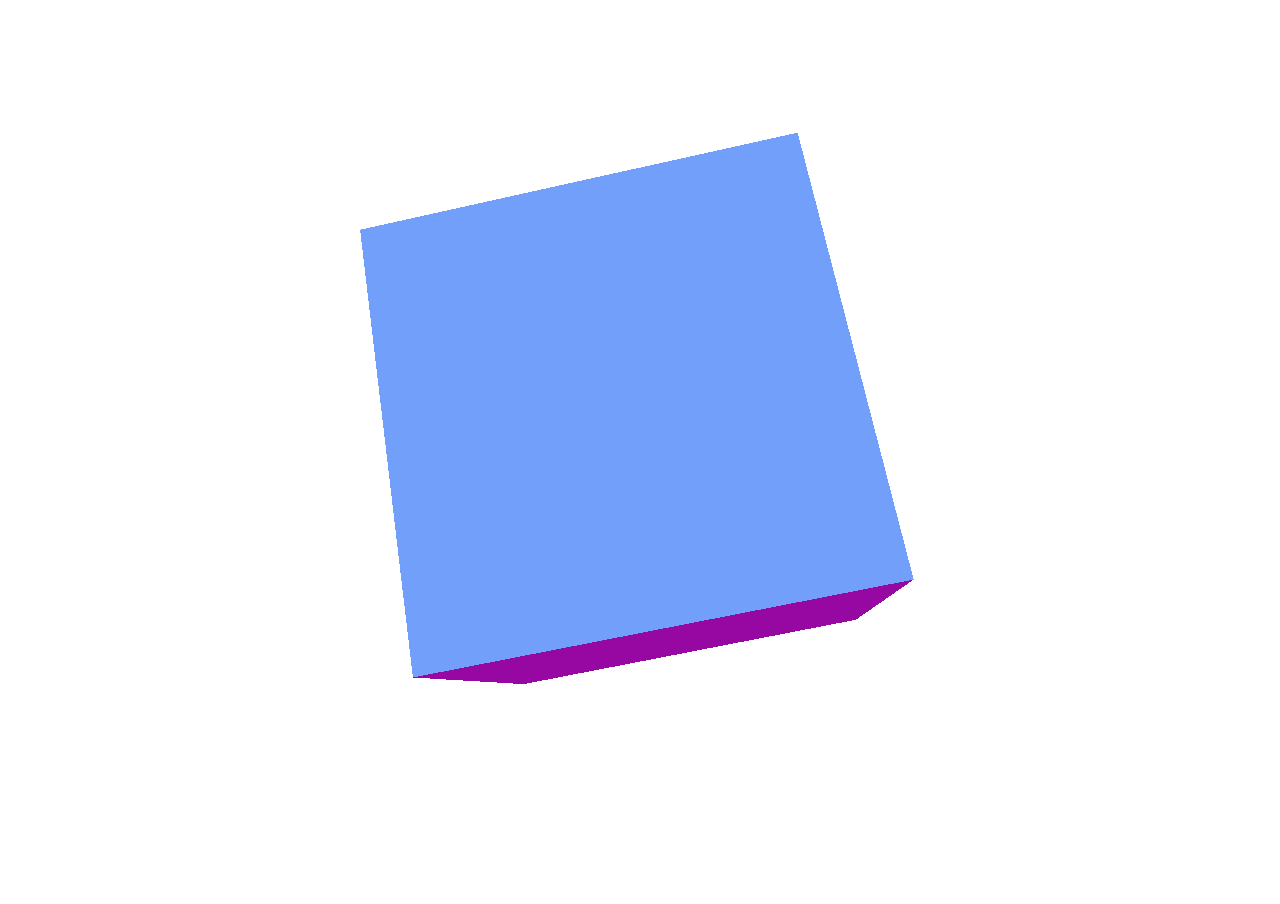
<file: index1.html>
<!DOCTYPE html>
<html>
	<head>
		<meta charset="utf-8">
		<style>
			body {
				background-color: #ffffff;
				margin: 0;
				overflow: hidden;
			}
		</style>
	</head>
	<body>
		
		<script src="js/three.min.js"></script>
		<script src="js/Detector.js"></script>
		<script>

			if ( ! Detector.webgl ) Detector.addGetWebGLMessage();
			
			var camera, scene, renderer;
			var geometry, material, mesh;

			function setup() {

				var W = window.innerWidth, H = window.innerHeight;
				renderer = new THREE.WebGLRenderer();
				renderer.setSize( W, H );
				document.body.appendChild( renderer.domElement );

				camera = new THREE.PerspectiveCamera( 50, W/H, 1, 10000 );
				camera.position.z = 500;

				scene = new THREE.Scene();
				
				
				geometry = new THREE.CubeGeometry(200, 200, 200);
material = new THREE.MeshNormalMaterial({shading: THREE.FlatShading});
mesh = new THREE.Mesh(geometry, material);
scene.add(mesh);


			}

			function draw() {

				requestAnimationFrame( draw );
				
				mesh.rotation.x = Date.now() * 0.0005;	
				mesh.rotation.y = Date.now() * 0.0002;	
				mesh.rotation.z = Date.now() * 0.001;

				renderer.render( scene, camera );

			}

			setup();
			draw();

		</script>
		
	</body>
</html>
</file>
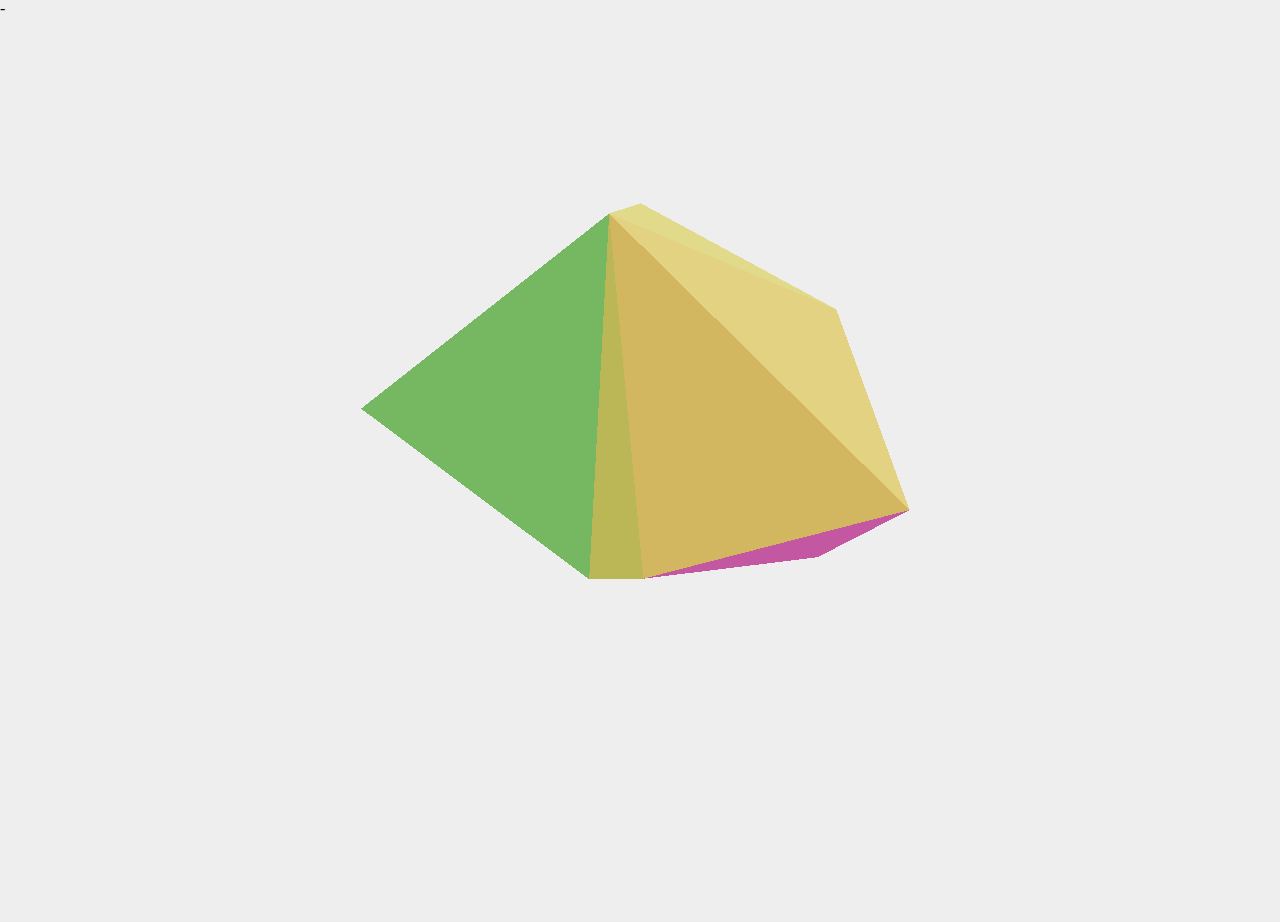
<file: index15.html>
<!DOCTYPE html>
<html>
	<head>
		<meta charset="utf-8">
		<style>
			body {
				background-color: #ffffff;
				margin: 0;
				overflow: hidden;
			}
		</style>
	</head>
	<body>
		
		-
		
	</body>
</html><script src="js/three.min.js"></script>
		<script src="js/Detector.js"></script>
		<script>

			if ( ! Detector.webgl ) Detector.addGetWebGLMessage();
			
			var camera, scene, renderer;
			var geometry, material, mesh;

			function setup() {

				var W = window.innerWidth, H = window.innerHeight;
				renderer = new THREE.WebGLRenderer();
				renderer.setSize( W, H );
				document.body.appendChild( renderer.domElement );

				camera = new THREE.PerspectiveCamera( 50, W/H, 1, 10000 );
				camera.position.z = 500;

				scene = new THREE.Scene();
				
				
var points = [
    new THREE.Vector3( -2.92, -29.04, -80.2 ),
    new THREE.Vector3( 80.32, 48.62, -19.94 ),
    new THREE.Vector3( 91.57, 71.68, -93.36 ),
    new THREE.Vector3( -55.56, -82.01, -19.88 ),
    new THREE.Vector3( -80.09, -78.19, -77 ),
    new THREE.Vector3( 40.42, 42.91, 15.39 ),
    new THREE.Vector3( 9.44, 17.33, 10.9 ),
    new THREE.Vector3( 12.46, -72.99, -29.91 ),
    new THREE.Vector3( 16.78, 71.77, 16.76 ),
    new THREE.Vector3( 26.04, -23.12, 68.04 ),
    new THREE.Vector3( 61.93, -26.01, 44.65 ),
    new THREE.Vector3( 94.47, 35.06, -95.16 ),
    new THREE.Vector3( 49.55, -84.85, -42.67 ),
    new THREE.Vector3( 29.12, -75.56, -96.49 ),
    new THREE.Vector3( -9.47, -58.91, 25.16 ),
    new THREE.Vector3( -54.92, -1.33, 4.93 ),
    new THREE.Vector3( -86.82, 60.47, 20.31 ),
    new THREE.Vector3( -74.93, 84.17, 41.87 ),
    new THREE.Vector3( 77.99, 39.8, -0.72 ),
    new THREE.Vector3( 98.3, 64.86, 80.27 ),
    new THREE.Vector3( 96.41, 33.12, 66.77 ),
    new THREE.Vector3( 41.8, -20.75, -6.82 ),
];

geometry = new THREE.ConvexGeometry( points );
material = new THREE.MeshNormalMaterial({shading: THREE.FlatShading, side: THREE.BackSide, transparent: true, opacity: 0.66});
mesh = new THREE.Mesh(geometry, material);
mesh.scale.x = mesh.scale.y = mesh.scale.z = 1.02;
scene.add(mesh);

bg = document.body.style;
bg.background = '#eeeeee';

hemisphereLight = new THREE.HemisphereLight(0xffffff, 0x000000, 0.2);
scene.add( hemisphereLight );

directionalLight = new THREE.DirectionalLight(0xffffff, 0.1);
directionalLight.position.set( 0, 1, 0 );
directionalLight.castShadow = true;
scene.add( directionalLight );

spotLight1 = new THREE.SpotLight( 0xffffff, 0.1 );
spotLight1.position.set( 100, 1000, 100 );
spotLight1.castShadow = true;
spotLight1.shadowDarkness = 0.2;
scene.add( spotLight1 );

spotLight2 = new THREE.SpotLight( 0xffffff, 0.1 );
spotLight2.position.set( 100, 1000, 100 );
spotLight2.castShadow = true;
spotLight2.shadowDarkness = 0.2;
scene.add( spotLight2 );


			}

			function draw() {

				requestAnimationFrame( draw );
				
				mesh.rotation.x = Date.now() * 0.0005;	

				mesh.rotation.y = Date.now() * 0.0002;	

				mesh.rotation.z = Date.now() * 0.001;

				renderer.render( scene, camera );

			}

			setup();
			draw();

		</script>
</file>
